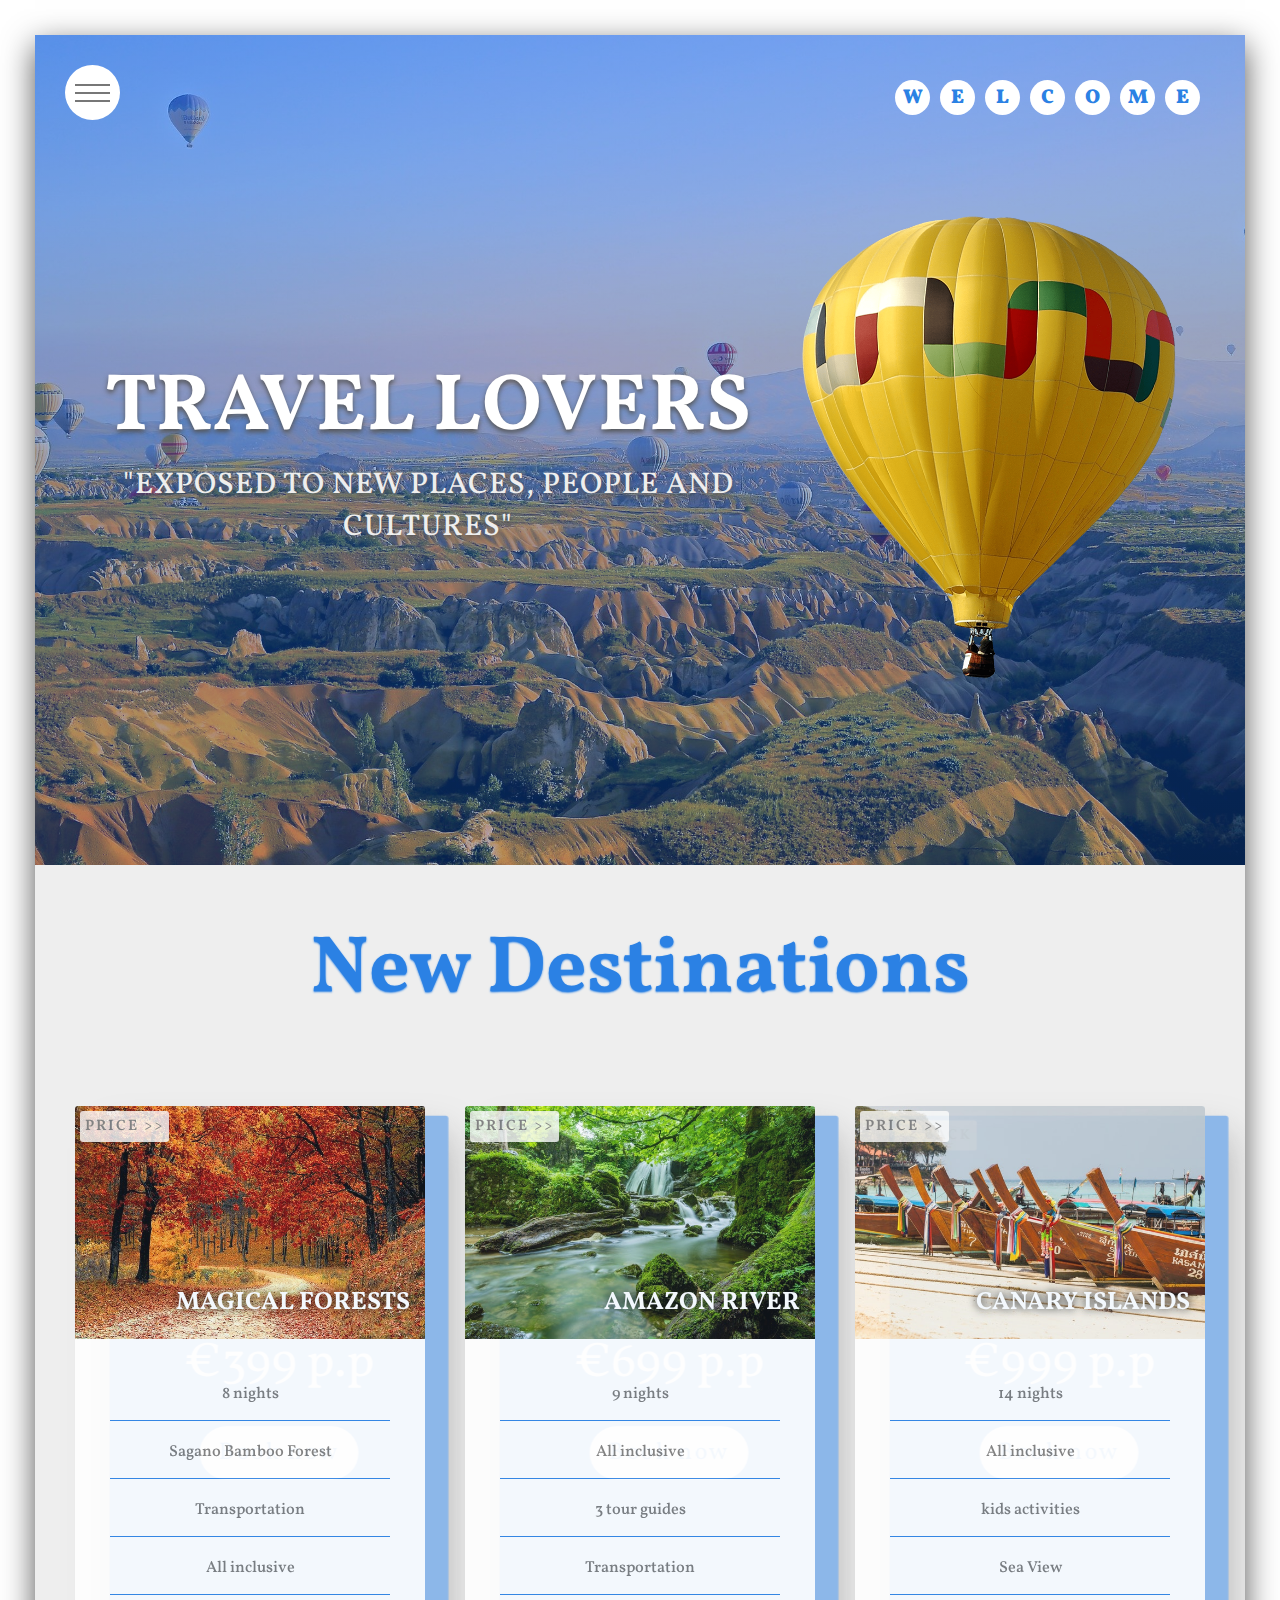
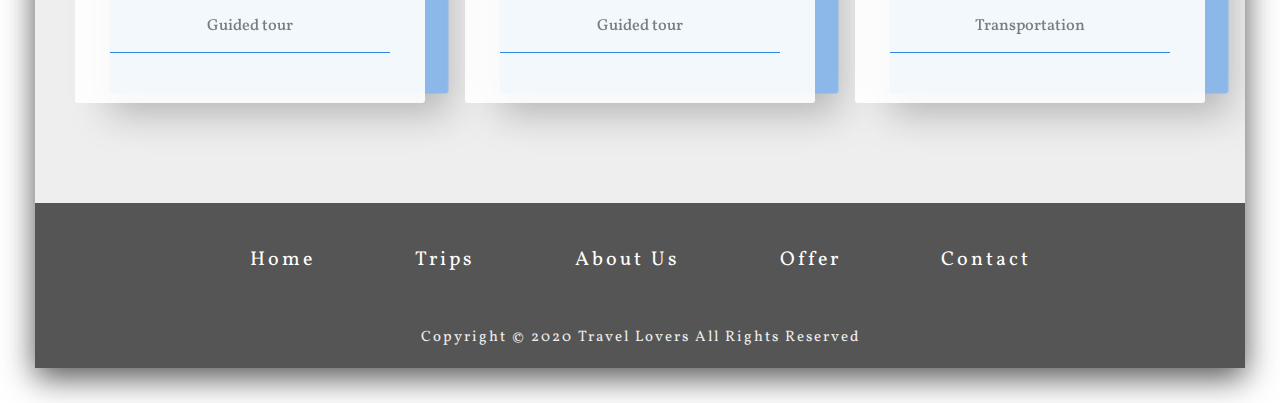
<file: offer.html>
<!DOCTYPE html>
<html lang="en">
  <head>
    <meta charset="UTF-8" />
    <meta name="viewport" content="width=device-width, initial-scale=1.0" />
    <meta http-equiv="X-UA-Compatible" content="ie=edge" />
    <link
      href="https://fonts.googleapis.com/css?family=Vollkorn:400,400i,600,700,900&display=swap"
      rel="stylesheet"
    />
    <link rel="stylesheet" href="style.css" />
    <link rel="stylesheet" href="https://use.fontawesome.com/releases/v5.4.1/css/all.css">
  
    <title>Travel Lovers</title>
  </head>
  <body>
<a class="gotopbtn" href="#"> <i class="fas fa-arrow-up"></i> </a>
    <div class="container">
      <!-- Navbar -->
      <div class="open-navbar-icon navbar-icon center">
        <div class="line"></div>
        <div class="line"></div>
        <div class="line"></div>
      </div>
      <div class="navbar-wrapper">
        <nav class="navbar">
          <div class="close-navbar-icon navbar-icon center">
            <div class="line line-1"></div>
            <div class="line line-2"></div>
          </div>
          <div class="nav-list">
            <a href="index.html" class="nav-link center">Home</a>
            <a href="about.html" class="nav-link center">About Us</a>
            <a href="trips.html" class="nav-link center">Trips</a>
            <a href="offer.html" class="nav-link center">Offer</a>
            <a href="contact.html" class="nav-link center">Contact</a>
          </div>
        </nav>
      </div>
      <!-- End of Navbar -->
      

      <!-- Header -->
      <header class="header center">
        <div class="header-text">
          <h1 class="heading">Travel Lovers</h1>
          <p class="header-paragraph">
            "Exposed to new places, people and cultures"
          </p>
        </div>
        <img
          src="images/balloon.png"
          alt="Header Image"
          class="header-image"
        />
        <div class="logo">
          <h1>
            <span class="center">w</span>
            <span class="center">e</span>
            <span class="center">l</span>
            <span class="center">c</span>
            <span class="center">o</span>
            <span class="center">m</span>
            <span class="center">e</span>
            
          </h1>
        </div>
      </header>
      <!-- End of Header -->
      

     <!-- Popular trips -->
      <section class="popular-trips">
        <h1 class="popular-trips-heading">New Destinations</h1>
        <div class="cards-wrapper">
          <div class="card">
            <div class="front-side">
              <img src="images/forest.jpg" alt="Forest" class="card-image" />
              <h1 class="tour-name">Magical Forests</h1>
              <ul class="card-list">
                <li class="card-list-item">8 nights</li>
                <li class="card-list-item">Sagano Bamboo Forest</li>
                <li class="card-list-item">Transportation</li>
                <li class="card-list-item">All inclusive</li>
                <li class="card-list-item">Guided tour</li>
              </ul>
              <button class="navigation-button">
                price &gt;&gt;
              </button>
            </div>
            <div class="back-side center">
              <button class="navigation-button">
                &lt;&lt; back
              </button>
              <h3 class="tour-price">€399 p.p</h3>
              <a href="contact.html">
              <button class="card-button">Book now</button>
              </a>
            </div>
          </div>
          <div class="card">
            <div class="front-side">
              <img src="images/r.jpg" alt="River" class="card-image" />
              <h1 class="tour-name">Amazon River</h1>
              <ul class="card-list">
                <li class="card-list-item">9 nights</li>
                <li class="card-list-item">All inclusive</li>
                <li class="card-list-item">3 tour guides</li>
                <li class="card-list-item">Transportation</li>
                <li class="card-list-item">Guided tour</li>
              </ul>
              <button class="navigation-button">
                price &gt;&gt;
              </button>
            </div>
            <div class="back-side center">
              <button class="navigation-button">
                &lt;&lt; back
              </button>
              <h3 class="tour-price">€699 p.p</h3>
               <a href="contact.html">
              <button class="card-button">Book now</button>
              </a>
            </div>
          </div>
          <div class="card">
            <div class="front-side">
              <img src="images/sea.jpg" alt="Sea" class="card-image" />
              <h1 class="tour-name">Canary islands</h1>
              <ul class="card-list">
                <li class="card-list-item">14 nights </li>
                <li class="card-list-item">All inclusive</li>
                <li class="card-list-item">kids activities</li>
                <li class="card-list-item">Sea View</li>
                <li class="card-list-item">Transportation</li>
              </ul>
              <button class="navigation-button">
                price &gt;&gt;
              </button>
            </div>
            <div class="back-side center">
              <button class="navigation-button">
                &lt;&lt; back
              </button>
              <h3 class="tour-price">€999 p.p</h3>
               <a href="contact.html">
              <button class="card-button">Book now</button>
              </a>
            </div>
          </div>
        </div>
      </section>
      <!-- End of Popular trips -->

      <!-- Footer -->
      <footer class="footer">
        <div class="footer-list">
          <a href="index.html" class="footer-link">Home</a>
          <a href="trips.html" class="footer-link">Trips</a>
          <a href="about.html" class="footer-link">About Us</a>
          <a href="offer.html" class="footer-link">Offer</a>
          <a href="contact.html" class="footer-link">Contact</a>
        </div>
        <p class="footer-paragraph">
          Copyright &copy; 2020 Travel Lovers All Rights Reserved
        </p>
      </footer>
      <!-- End of Footer -->
    </div>
    <script src="script.js"></script>
    
  </body>
</html>
</file>
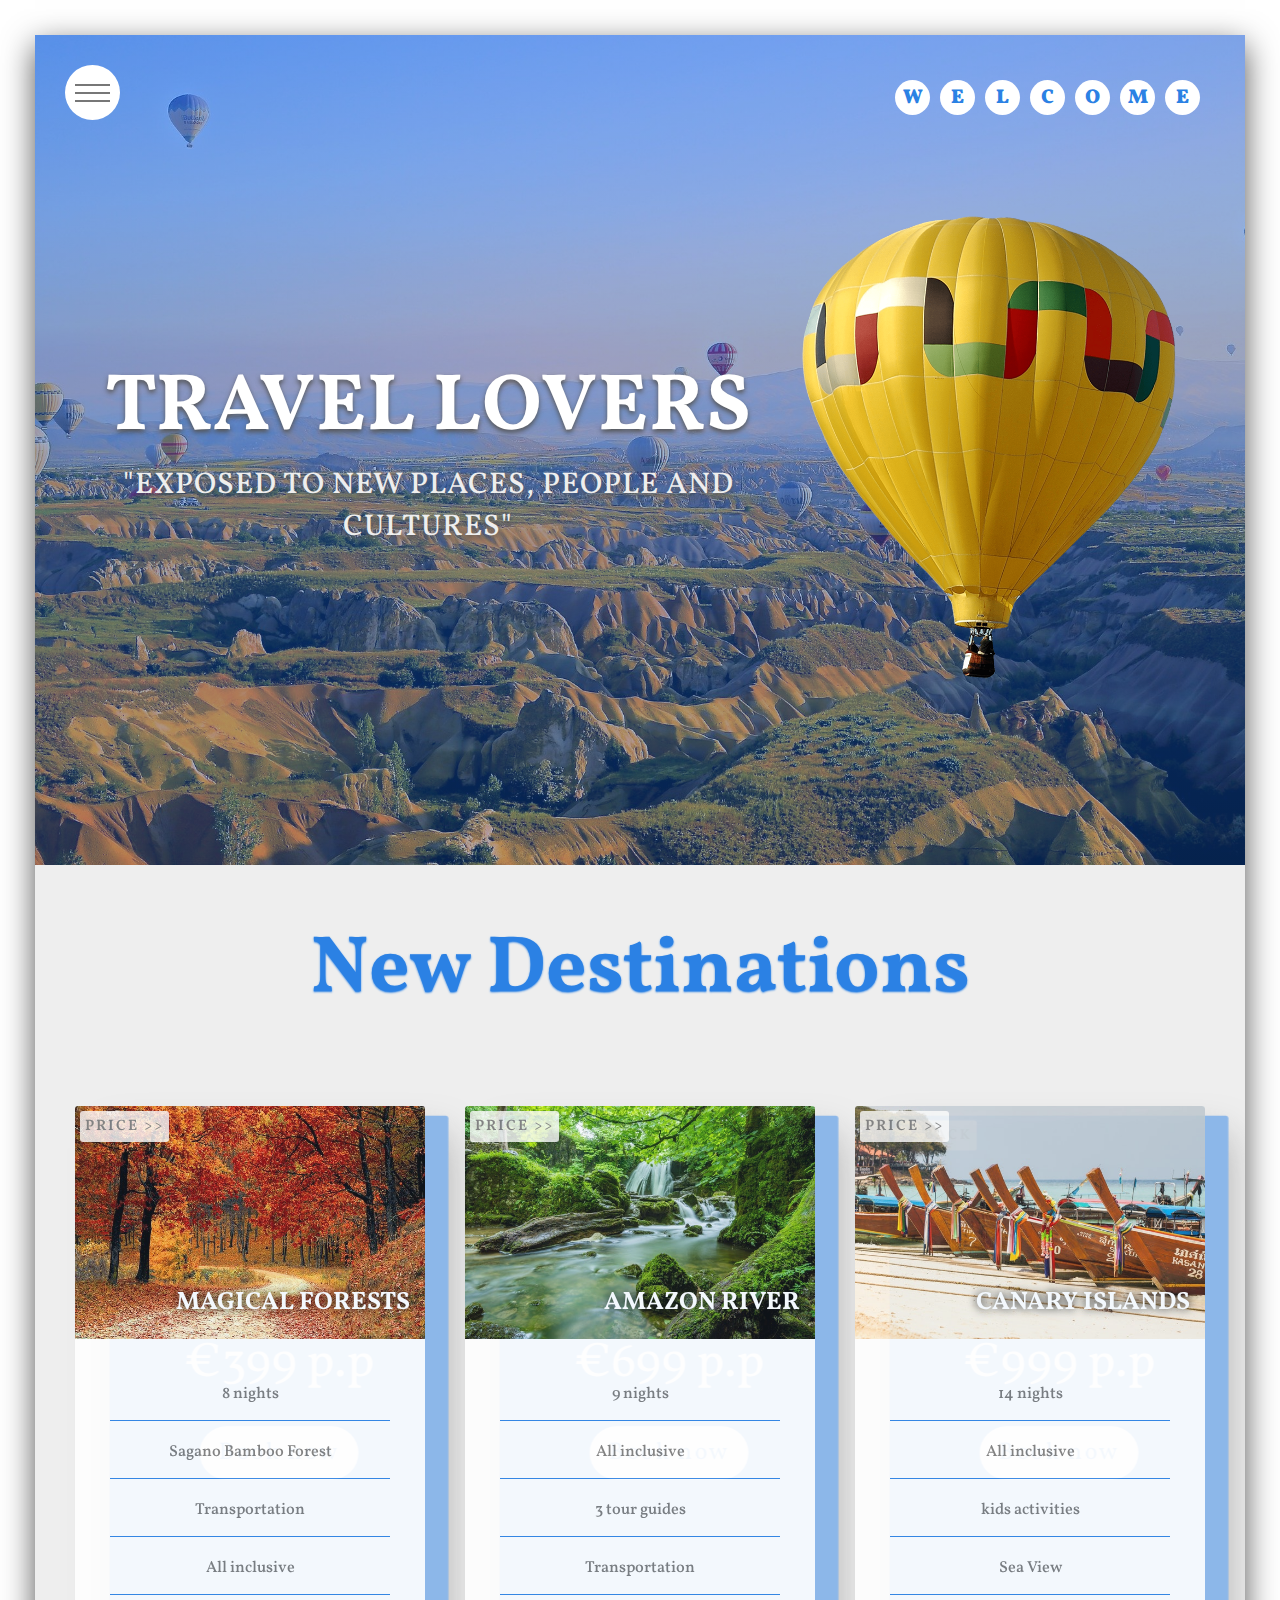
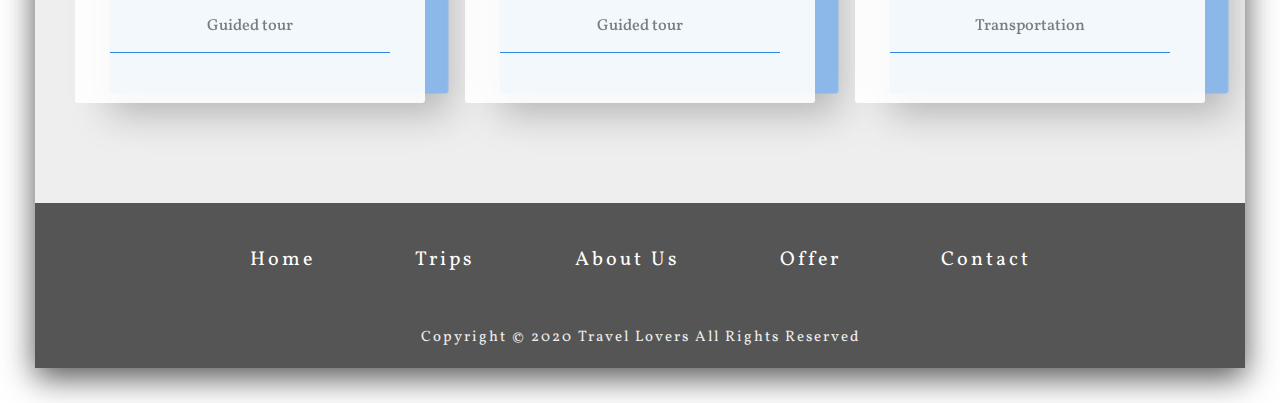
<file: trips.html>
<!DOCTYPE html>
<html lang="en">
  <head>
    <meta charset="UTF-8" />
    <meta name="viewport" content="width=device-width, initial-scale=1.0" />
    <meta http-equiv="X-UA-Compatible" content="ie=edge" />
    <link
      href="https://fonts.googleapis.com/css?family=Vollkorn:400,400i,600,700,900&display=swap"
      rel="stylesheet"
    />
    <link rel="stylesheet" href="style.css" />
    <link rel="stylesheet" href="https://use.fontawesome.com/releases/v5.4.1/css/all.css">
  
    <title>Travel Lovers</title>
  </head>
  <body>
<a class="gotopbtn" href="#"> <i class="fas fa-arrow-up"></i> </a>
    <div class="container">
      <!-- Navbar -->
      <div class="open-navbar-icon navbar-icon center">
        <div class="line"></div>
        <div class="line"></div>
        <div class="line"></div>
      </div>
      <div class="navbar-wrapper">
        <nav class="navbar">
          <div class="close-navbar-icon navbar-icon center">
            <div class="line line-1"></div>
            <div class="line line-2"></div>
          </div>
          <div class="nav-list">
            <a href="index.html" class="nav-link center">Home</a>
            <a href="about.html" class="nav-link center">About Us</a>
            <a href="trips.html" class="nav-link center">Trips</a>
            <a href="offer.html" class="nav-link center">Offer</a>
            <a href="contact.html" class="nav-link center">Contact</a>
          </div>
        </nav>
      </div>
      <!-- End of Navbar -->
      

     <!-- Header -->
      <header class="header center">
        <div class="header-text">
          <h1 class="heading">Travel Lovers</h1>
          <p class="header-paragraph">
            "Exposed to new places, people and cultures"
          </p>
        </div>
        <img
          src="images/balloon.png"
          alt="Header Image"
          class="header-image"
        />
        <div class="logo">
          <h1>
            <span class="center">w</span>
            <span class="center">e</span>
            <span class="center">l</span>
            <span class="center">c</span>
            <span class="center">o</span>
            <span class="center">m</span>
            <span class="center">e</span>
            
          </h1>
        </div>
      </header>
      <!-- End of Header -->
      

      <!-- Popular trips -->
      <section class="popular-trips">
        <h1 class="popular-trips-heading">New Destinations</h1>
        <div class="cards-wrapper">
          <div class="card">
            <div class="front-side">
              <img src="images/forest.jpg" alt="Forest" class="card-image" />
              <h1 class="tour-name">Magical Forests</h1>
              <ul class="card-list">
                <li class="card-list-item">8 nights</li>
                <li class="card-list-item">Sagano Bamboo Forest</li>
                <li class="card-list-item">Transportation</li>
                <li class="card-list-item">All inclusive</li>
                <li class="card-list-item">Guided tour</li>
              </ul>
              <button class="navigation-button">
                price &gt;&gt;
              </button>
            </div>
            <div class="back-side center">
              <button class="navigation-button">
                &lt;&lt; back
              </button>
              <h3 class="tour-price">€399 p.p</h3>
              <a href="contact.html">
              <button class="card-button">Book now</button>
              </a>
            </div>
          </div>
          <div class="card">
            <div class="front-side">
              <img src="images/r.jpg" alt="River" class="card-image" />
              <h1 class="tour-name">Amazon River</h1>
              <ul class="card-list">
                <li class="card-list-item">9 nights</li>
                <li class="card-list-item">All inclusive</li>
                <li class="card-list-item">3 tour guides</li>
                <li class="card-list-item">Transportation</li>
                <li class="card-list-item">Guided tour</li>
              </ul>
              <button class="navigation-button">
                price &gt;&gt;
              </button>
            </div>
            <div class="back-side center">
              <button class="navigation-button">
                &lt;&lt; back
              </button>
              <h3 class="tour-price">€699 p.p</h3>
               <a href="contact.html">
              <button class="card-button">Book now</button>
              </a>
            </div>
          </div>
          <div class="card">
            <div class="front-side">
              <img src="images/sea.jpg" alt="Sea" class="card-image" />
              <h1 class="tour-name">Canary islands</h1>
              <ul class="card-list">
                <li class="card-list-item">14 nights </li>
                <li class="card-list-item">All inclusive</li>
                <li class="card-list-item">kids activities</li>
                <li class="card-list-item">Sea View</li>
                <li class="card-list-item">Transportation</li>
              </ul>
              <button class="navigation-button">
                price &gt;&gt;
              </button>
            </div>
            <div class="back-side center">
              <button class="navigation-button">
                &lt;&lt; back
              </button>
              <h3 class="tour-price">€999 p.p</h3>
               <a href="contact.html">
              <button class="card-button">Book now</button>
              </a>
            </div>
          </div>
        </div>
      </section>
      <!-- End of Popular trips -->

       

      <!-- Footer -->
      <footer class="footer">
        <div class="footer-list">
          <a href="index.html" class="footer-link">Home</a>
          <a href="trips.html" class="footer-link">Trips</a>
          <a href="about.html" class="footer-link">About Us</a>
          <a href="offer.html" class="footer-link">Offer</a>
          <a href="contact.html" class="footer-link">Contact</a>
        </div>
        <p class="footer-paragraph">
          Copyright &copy; 2020 Travel Lovers All Rights Reserved
        </p>
      </footer>
      <!-- End of Footer -->
    </div>
    <script src="script.js"></script>
    
  </body>
</html>
</file>
<file: style.css>
@import url('https://fonts.googleapis.com/css?family=Roboto:100,200,300,400,500,600,700|Exo:100,200,300,400,500,600,700');


/* Common Styles */
* {
  margin: 0;
  padding: 0;
  font-family: "Vollkorn", serif;
  list-style-type: none;
  text-decoration: none;
  box-sizing: border-box;
  outline: none;
}

html {
  font-size: 62.5%;
}

:root {
  --primary-color: #2b81e4;
  --secondary-color: #eee;
  --white-color: #fff;
  --grey-color: #555;
  --light-grey-color: #777;
}

.center {
  display: flex;
  justify-content: center;
  align-items: center;
}

.container {
  background-color: var(--secondary-color);
  margin: 3.5rem;
  box-shadow: 0 1rem 3rem var(--grey-color);
  overflow: hidden;
}

/* End of Common styles */

/* Navbar */
.navbar-icon {
  width: 5.5rem;
  height: 5.5rem;
  background-color: var(--white-color);
  border-radius: 50%;
  cursor: pointer;
  flex-direction: column;
}

.open-navbar-icon {
  position: fixed;
  top: 6.5rem;
  left: 6.5rem;
  z-index: 200;
}

.navbar-icon .line {
  height: 0.2rem;
  width: 3.5rem;
  background-color: var(--light-grey-color);
}

.open-navbar-icon .line {
  margin: 0.3rem 0;
}

.navbar-wrapper {
  width: 100vw;
  height: 100vh;
  background-color: rgba(255, 255, 255, 0.7);
  position: fixed;
  left: 0;
  bottom: -100%;
  opacity: 0;
  z-index: 300;
  padding: 3.5rem 5.5rem 3.5rem 3.5rem;
  transition: bottom 0.5s, opacity 0.2s;
}

.change .navbar-wrapper {
  bottom: 0;
  opacity: 1;
  transition: bottom 0.5s, opacity 0.2s 0.25s;
}

.navbar {
  width: 100%;
  height: 100%;
  background: linear-gradient(rgba(0, 0, 0, 0.5), rgba(0, 0, 0, 0.3)),
    url(images/navbar-bg.jpg) center no-repeat;
  background-size: cover;
  position: relative;
  overflow-y: hidden;
}

.close-navbar-icon {
  position: absolute;
  top: 2.5rem;
  right: 3rem;
  z-index: 300;
}

.close-navbar-icon .line {
  position: absolute;
}

.line-1 {
  transform: rotate(40deg);
}

.line-2 {
  transform: rotate(-40deg);
}

.nav-list {
  height: 100%;
  display: flex;
}

.nav-link {
  font-size: 3rem;
  font-weight: 700;
  color: var(--white-color);
  text-transform: uppercase;
  width: 100%;
  opacity: 0.8;
  position: relative;
  top: -100%;
  transition: all 0.3s;
}

.change .nav-link {
  top: 0;
}

.nav-link:hover {
  opacity: 1;
  color: var(--primary-color);
}

.change .nav-link:nth-child(1) {
  transition: top 1s 0.4s, opacity 0.3s, color 0.3s;
}

.change .nav-link:nth-child(2) {
  transition: top 1s 0.6s, opacity 0.3s, color 0.3s;
}

.change .nav-link:nth-child(3) {
  transition: top 1s 0.8s, opacity 0.3s, color 0.3s;
}

.change .nav-link:nth-child(4) {
  transition: top 1s 1s, opacity 0.3s, color 0.3s;
}

.change .nav-link:nth-child(5) {
  transition: top 1s 1.2s, opacity 0.3s, color 0.3s;
}
/* End of Navbar */

/* Header */
.header {
  width: 100%;
  height: calc(100vh - 7rem);
  background: linear-gradient(rgba(18, 113, 255, 0.5), rgba(18, 113, 255, 0.3)),
    url(images/header-bg.jpg) center no-repeat;
  background-size: cover;
  position: relative;
  perspective: 100rem;
}

.header-text {
  text-align: center;
  text-transform: uppercase;
  letter-spacing: 0.1rem;
  text-shadow: 0 0.3rem 0.5rem var(--grey-color);
}

.heading {
  font-size: 8rem;
  color: var(--white-color);
}

.header-paragraph {
  font-size: 3rem;
  font-weight: 500;
  color: var(--secondary-color);
  max-width: 70rem;
  margin: auto;
}

.logo {
  position: absolute;
  top: 4rem;
  right: 4rem;
}

.logo h1 {
  display: flex;
}

.logo h1 span {
  font-size: 2rem;
  font-weight: 900;
  color: var(--primary-color);
  text-transform: uppercase;
  background-color: var(--white-color);
  width: 3.5rem;
  height: 3.5rem;
  margin: 0.5rem;
  border-radius: 50%;
}

.logo h1 span:nth-child(1) {
  animation: drop-letters 5s 0.1s infinite;
}

.logo h1 span:nth-child(2) {
  animation: drop-letters 5s 0.2s infinite;
}

.logo h1 span:nth-child(3) {
  animation: drop-letters 5s 0.3s infinite;
}

.logo h1 span:nth-child(4) {
  animation: drop-letters 5s 0.4s infinite;
}

.logo h1 span:nth-child(5) {
  animation: drop-letters 5s 0.5s infinite;
}

.logo h1 span:nth-child(6) {
  animation: drop-letters 5s 0.6s infinite;
}

.logo h1 span:nth-child(7) {
  animation: drop-letters 5s 0.7s infinite;
}

@keyframes drop-letters {
  0% {
    transform: translateY(0);
  }
  10% {
    transform: translateY(0);
  }
  15% {
    transform: translateY(-100%);
  }
  20% {
    transform: translateY(0);
  }
  100% {
    transform: translateY(0);
  }
}

.header-image {
  width: 35%;
  animation: image-float 150s infinite;
}

@keyframes image-float {
  0% {
    transform: translateZ(40rem);
    opacity: 1;
  }
  40% {
    transform: translateZ(-500rem) translateX(150rem);
    opacity: 0.8;
  }
  70% {
    transform: translateZ(-1500rem) translateX(800rem);
    opacity: 0.6;
  }
  80% {
    transform: translateZ(-50rem) translateX(100rem);
    opacity: 0.8;
  }
  100% {
    transform: translateZ(40rem);
    opacity: 1;
  }
}
/* End of Header */

/* Popular trips */
.popular-trips {
  padding: 5rem 0 10rem 0;
}

.popular-trips-heading {
  font-size: 8rem;
  text-align: center;
  margin-bottom: 8rem;
  color: var(--primary-color);
  text-shadow: 0 0.1rem 0.2rem var(--primary-color);
}

.cards-wrapper {
  display: flex;
  justify-content: space-evenly;
}

.card {
  width: 35rem;
  position: relative;
  perspective: 150rem;
}

.card-image {
  width: 100%;
  border-radius: 0.3rem 0.3rem 0 0;
}

.front-side {
  text-align: center;
  background-color: var(--white-color);
  border-radius: 0.3rem;
  position: relative;
  z-index: 10;
  opacity: 0.9;
  transition: opacity 0.4s, transform 0.4s, box-shadow 0.4s;
}

.change > .front-side {
  transform: translateZ(-5rem) translateX(3rem);
  box-shadow: 0 2rem 4rem #777;
  opacity: 0.5;
  z-index: 0;
}

.tour-name {
  font-size: 2.5rem;
  font-weight: 700;
  text-transform: uppercase;
  position: absolute;
  top: 30%;
  right: 1.5rem;
  color: var(--white-color);
  text-shadow: 0 0 1rem #000;
}

.card-list {
  width: 80%;
  margin: auto;
  padding: 2rem 0 3rem 0;
}

.card-list-item {
  font-size: 1.6rem;
  font-weight: 500;
  color: var(--light-grey-color);
  margin: 2rem 0;
  border-bottom: 0.1rem solid var(--primary-color);
  padding-bottom: 1.5rem;
}

.back-side {
  position: absolute;
  top: 0;
  background-color: var(--primary-color);
  width: 100%;
  height: 100%;
  border-radius: 0.3rem;
  box-shadow: 0 2rem 4rem #777;
  flex-direction: column;
  transform: translateZ(-5rem) translateX(3rem);
  opacity: 0.5;
  transition: opacity 0.4s, transform 0.4s, box-shadow 0.4s;
}

.change > .back-side {
  transform: translateZ(0) translateX(0);
  box-shadow: 0 0.5rem 2rem #aaa;
  opacity: 0.9;
}

.tour-price {
  font-size: 5rem;
  font-weight: 300;
  color: var(--white-color);
  margin-bottom: 3rem;
}

.card-button {
  color: var(--primary-color);
  background-color: var(--white-color);
  border: none;
  font-size: 2.5rem;
  padding: 1rem 2rem;
  letter-spacing: 0.2rem;
  border-radius: 5rem;
  cursor: pointer;
}

.navigation-button {
  position: absolute;
  top: 0.5rem;
  left: 0.5rem;
  padding: 0.5rem;
  background-color: rgba(255, 255, 255, 0.8);
  color: var(--light-grey-color);
  border-radius: 0.3rem;
  border: none;
  font-size: 1.5rem;
  font-weight: 600;
  text-transform: uppercase;
  letter-spacing: 0.2rem;
  cursor: pointer;
}
/* End of Popular trips */

/* Stories */
.stories {
  padding: 10rem 0;
  position: relative;
}

.video-container {
  position: absolute;
  top: 0;
  left: 0;
  width: 100%;
  height: 100%;
  opacity: 0.4;
}

.bg-video {
  width: 100%;
  height: 100%;
  object-fit: cover;
}

.stories-wrapper {
  display: flex;
  flex-direction: column;
  align-items: center;
}

.story-bg {
  background-color: rgba(238, 238, 238, 0.85);
  padding: 5rem;
  margin: 5rem;
  width: 70%;
  box-shadow: 0 2rem 5rem rgba(51, 51, 51, 0.4);
  transform: skewX(20deg);
}

.story {
  transform: skewX(-20deg);
  display: flex;
}

.story-image {
  width: 20rem;
  height: 20rem;
  border-radius: 50%;
  object-fit: cover;
  margin-right: 5rem;
}

.story-text {
  letter-spacing: 0.1rem;
}

.story-heading {
  font-size: 2.5rem;
  text-transform: uppercase;
  color: var(--grey-color);
  margin-bottom: 1rem;
}

.story-paragraph {
  font-size: 1.8rem;
  color: var(--light-grey-color);
}

.story-paragraph::first-letter {
  margin-left: 1rem;
}
/* End of Stories */

/* Contact */
.contact {
  padding: 15rem 0 20rem 0;
  text-align: center;
  background: url(images/contact-us-bg.png) center no-repeat;
  background-size: cover;
  animation: contact-bg 35s infinite;
}

.contact-heading {
  font-size: 7rem;
  font-weight: 700;
  text-transform: uppercase;
  letter-spacing: 0.5rem;
  color: var(--white-color);
  text-shadow: 0 1rem 2rem #000;
  margin-bottom: 8rem;
}

.contact-form {
  width: 70rem;
  height: 50rem;
  background-color: rgba(255, 255, 255, 0.95);
  margin: auto;
  flex-direction: column;
  border-radius: 0.5rem;
  box-shadow: 0 1rem 3rem #000;
  padding: 5rem;
}

.input-group {
  width: 100%;
  display: flex;
  flex-direction: column;
  margin: 1rem 0;
  position: relative;
}

.input-groups {
  width: 100%;
  display: flex;
  justify-content: space-between;
}

.input-groups .input-group {
  width: 48.5%;
}

.input-group input,
.input-group textarea {
  padding: 3rem 1rem 1rem 1rem;
  background-color: var(--secondary-color);
  border: 0.1rem solid var(--secondary-color);
  font-size: 1.4rem;
  color: var(--light-grey-color);
  letter-spacing: 0.1rem;
  border-radius: 0.5rem;
  transition: border 0.3s;
}

.input-group input:focus,
.input-group textarea:focus {
  border: 0.1rem solid #ccc;
}

.input-group label {
  font-size: 1.2rem;
  font-weight: 600;
  text-transform: uppercase;
  letter-spacing: 0.1rem;
  color: var(--grey-color);
  position: absolute;
  top: 1rem;
  left: 1rem;
}

.form-btn {
  width: 100%;
  padding: 1rem;
  font-size: 1.6rem;
  letter-spacing: 0.1rem;
  margin-top: 1rem;
  background-color: var(--light-grey-color);
  color: var(--white-color);
  border-radius: 0.5rem;
  border: none;
  cursor: pointer;
  transition: background-color 0.4s;
}

.form-btn:hover {
  background-color: var(--grey-color);
}

.input-group textarea {
  max-height: 15rem;
  max-width: 100%;
}

@keyframes contact-bg {
  0% {
    background-color: #3d3d3d;
  }
  25% {
    background-color: #ced8e4;
  }
  50% {
    background-color: #1e81f3;
  }
  75% {
    background-color: #ff7842;
  }
  100% {
    background-color: #3d3d3d;
  }
}
/* End of Contact */

/* Footer */
.footer {
  background-color: var(--grey-color);
  padding: 4rem 0 2rem 0;
}

.footer-list {
  display: flex;
  justify-content: center;
}

.footer-link {
  font-size: 2rem;
  color: var(--white-color);
  margin: 0 2rem;
  background-color: var(--grey-color);
  padding: 0.3rem 3rem;
  letter-spacing: 0.3rem;
  transition: all 0.2s;
}

.footer-link:hover {
  transform: rotate(-10deg);
  box-shadow: 0 2rem 3rem #000;
}

.footer-paragraph {
  text-align: center;
  font-size: 1.5rem;
  color: var(--secondary-color);
  letter-spacing: 0.2rem;
  margin-top: 5rem;
}
/* End of Footer */

@media (max-width: 1200px) {
  .cards-wrapper {
    flex-direction: column;
    align-items: center;
  }

  .card {
    margin: 3rem 0;
  }

  .story-bg {
    width: 85%;
  }
}

@media (max-width: 1000px) {
  .nav-list {
    flex-direction: column;
  }

  .nav-link {
    flex-grow: 1;
  }

  .header-text {
    position: absolute;
    top: 50%;
    left: 50%;
    transform: translate(-50%, -50%);
    z-index: 10;
  }

  .heading {
    font-size: 6rem;
  }

  .header-paragraph {
    font-size: 2.5rem;
  }

  .popular-trips-heading {
    font-size: 6rem;
  }

  .story-bg {
    transform: skewX(0);
  }

  .story {
    transform: skewX(0);
    flex-direction: column;
    align-items: center;
  }

  .story-image {
    margin-bottom: 3rem;
  }

  .footer-link {
    padding: 0.3rem 2rem;
    margin: 0 1rem;
  }
}

@media (max-width: 800px) {
  .header-paragraph {
    display: none;
  }

  .popular-trips-heading {
    font-size: 5rem;
  }

  .contact-form {
    width: 90%;
  }

  .footer-list {
    flex-direction: column;
    align-items: center;
  }

  .footer-link {
    margin: 1rem 0;
  }
}

@media (max-width: 650px) {
  .container {
    margin: 0;
  }

  .open-navbar-icon {
    top: 2.5rem;
    left: 2.5rem;
  }

  .navbar-wrapper {
    padding: 0;
  }

  .close-navbar-icon {
    right: 4rem;
  }

  .header {
    height: 100vh;
  }

  .contact-heading {
    font-size: 6rem;
  }

  .contact-form {
    padding: 2rem;
    height: 40rem;
  }
}

@media (max-width: 500px) {
  html {
    font-size: 45%;
  }
}


html{
  scroll-behavior: smooth;
}

.gotopbtn{
  position: fixed;
  width: 50px;
  height: 50px;
  background: #b1a8e2;
  bottom: 40px;
  right: 50px;

  text-decoration: none;
  text-align: center;
  line-height: 50px;
  color: white;
  font-size: 22px;
}

/*--Map---*/
div#map {
    min-height: 360px;
}
</file>
